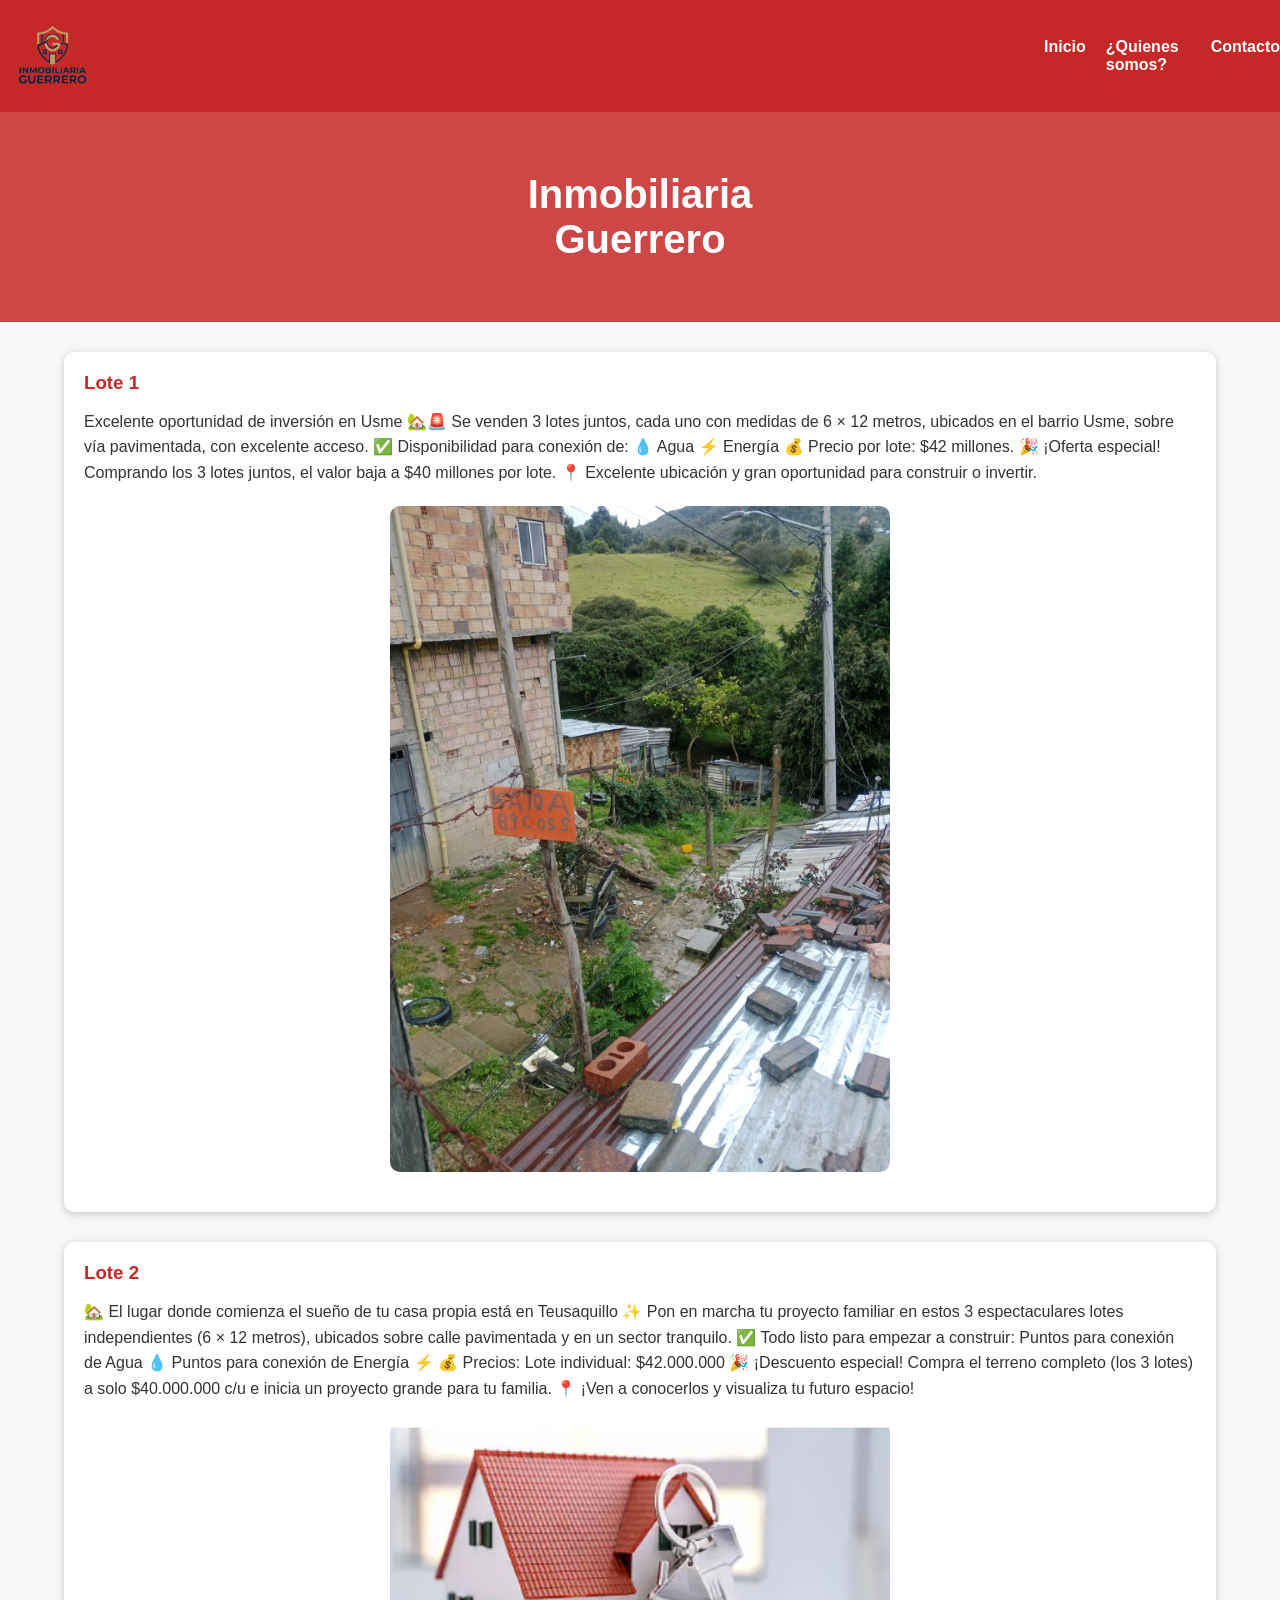
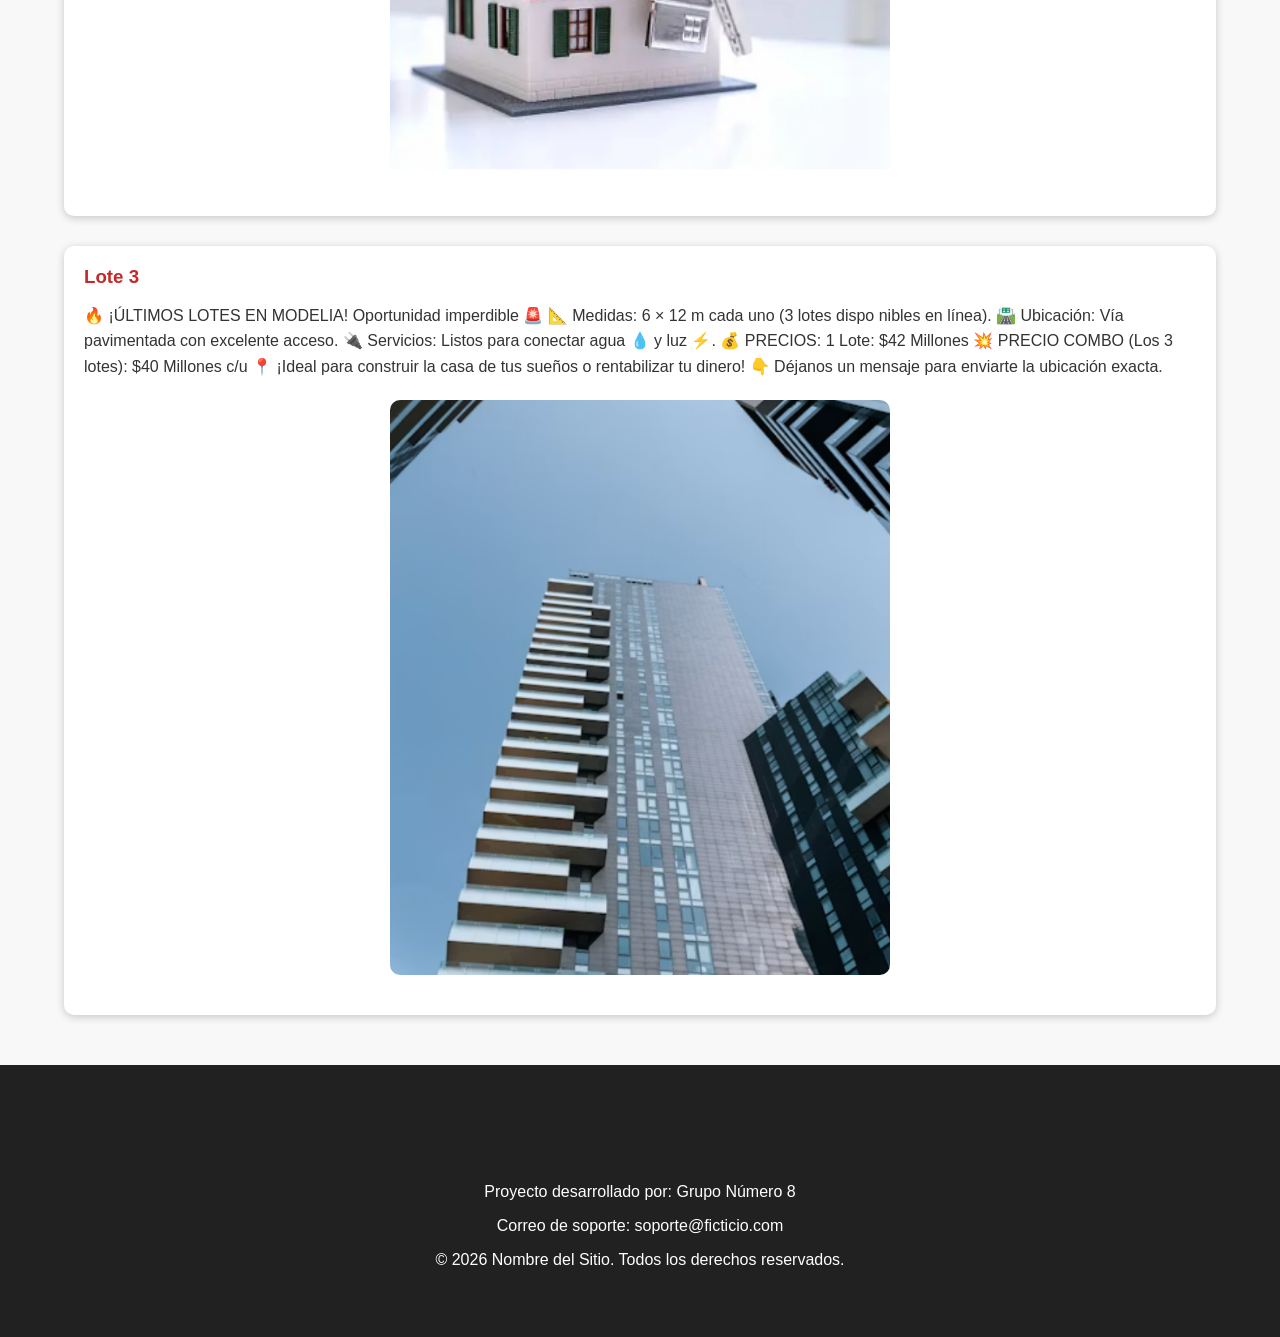
<file: index.html>
<!DOCTYPE html>
<html lang="en">

<head>
    <meta charset="UTF-8" />
    <meta name="viewport" content="width=device-width, initial-scale=1.0" />
    <link rel="stylesheet" href="./css/styles.css" />
    <title>Inmobiliaria Guerrero</title>
</head>

<body>
    <header>
        <nav class="navegation">
            <a>
                <img class="img-nave" src="logo.png" alt="imgLogo" />
            </a>
            <section class="menu" aria-label="Enlaces del sitio">
                <a href="#">Inicio</a>
                <a href="quienes_somos.html">¿Quienes somos?</a>
                <a href="contacto.html">Contacto</a>
            </section>
        </nav>
    </header>
        <section class="sectionEmpresa">
            <h1>Inmobiliaria<br />Guerrero</h1>
        </section>
    <main>
        <section>
            <h3>Lote 1</h3>
            <p>
                Excelente oportunidad de inversión en Usme 🏡🚨 Se venden 3
                lotes juntos, cada uno con medidas de 6 × 12 metros,
                ubicados en el barrio Usme, sobre vía pavimentada, con
                excelente acceso. ✅ Disponibilidad para conexión de: 💧
                Agua ⚡ Energía 💰 Precio por lote: $42 millones. 🎉 ¡Oferta
                especial! Comprando los 3 lotes juntos, el valor baja a $40
                millones por lote. 📍 Excelente ubicación y gran oportunidad
                para construir o invertir.
            </p>

            <img src="./images/Lote Usme img..jpeg" alt="Lote 1" />

        </section>
        <section>
            <h3>Lote 2</h3>
            <p>
                🏡 El lugar donde comienza el sueño de tu casa propia está
                en Teusaquillo ✨ Pon en marcha tu proyecto familiar en
                estos 3 espectaculares lotes independientes (6 × 12 metros),
                ubicados sobre calle pavimentada y en un sector tranquilo.
                ✅ Todo listo para empezar a construir: Puntos para conexión
                de Agua 💧 Puntos para conexión de Energía ⚡ 💰 Precios:
                Lote individual: $42.000.000 🎉 ¡Descuento especial! Compra
                el terreno completo (los 3 lotes) a solo $40.000.000 c/u e
                inicia un proyecto grande para tu familia. 📍 ¡Ven a
                conocerlos y visualiza tu futuro espacio!
            </p>
            <img src="./images/img.2.png" alt="Lote 2" />

        </section>
        <section>
            <h3>Lote 3</h3>
            <p>
                🔥 ¡ÚLTIMOS LOTES EN MODELIA! Oportunidad imperdible 🚨 📐
                Medidas: 6 × 12 m cada uno (3 lotes dispo nibles en línea).
                🛣️ Ubicación: Vía pavimentada con excelente acceso. 🔌
                Servicios: Listos para conectar agua 💧 y luz ⚡. 💰
                PRECIOS: 1 Lote: $42 Millones 💥 PRECIO COMBO (Los 3 lotes):
                $40 Millones c/u 📍 ¡Ideal para construir la casa de tus
                sueños o rentabilizar tu dinero! 👇 Déjanos un mensaje para
                enviarte la ubicación exacta.
            </p>

            <img src="./images/img.1.png" alt="Lote 3">

        </section>
    </main>
    <footer class="piePagina">


        <footer class="piePagina">
            <p>Proyecto desarrollado por: Grupo Número 8</p>
            <p>Correo de soporte: soporte@ficticio.com</p>
            <p>&copy; 2026 Nombre del Sitio. Todos los derechos reservados.</p>
        </footer>
    </body>

</html>
</file>
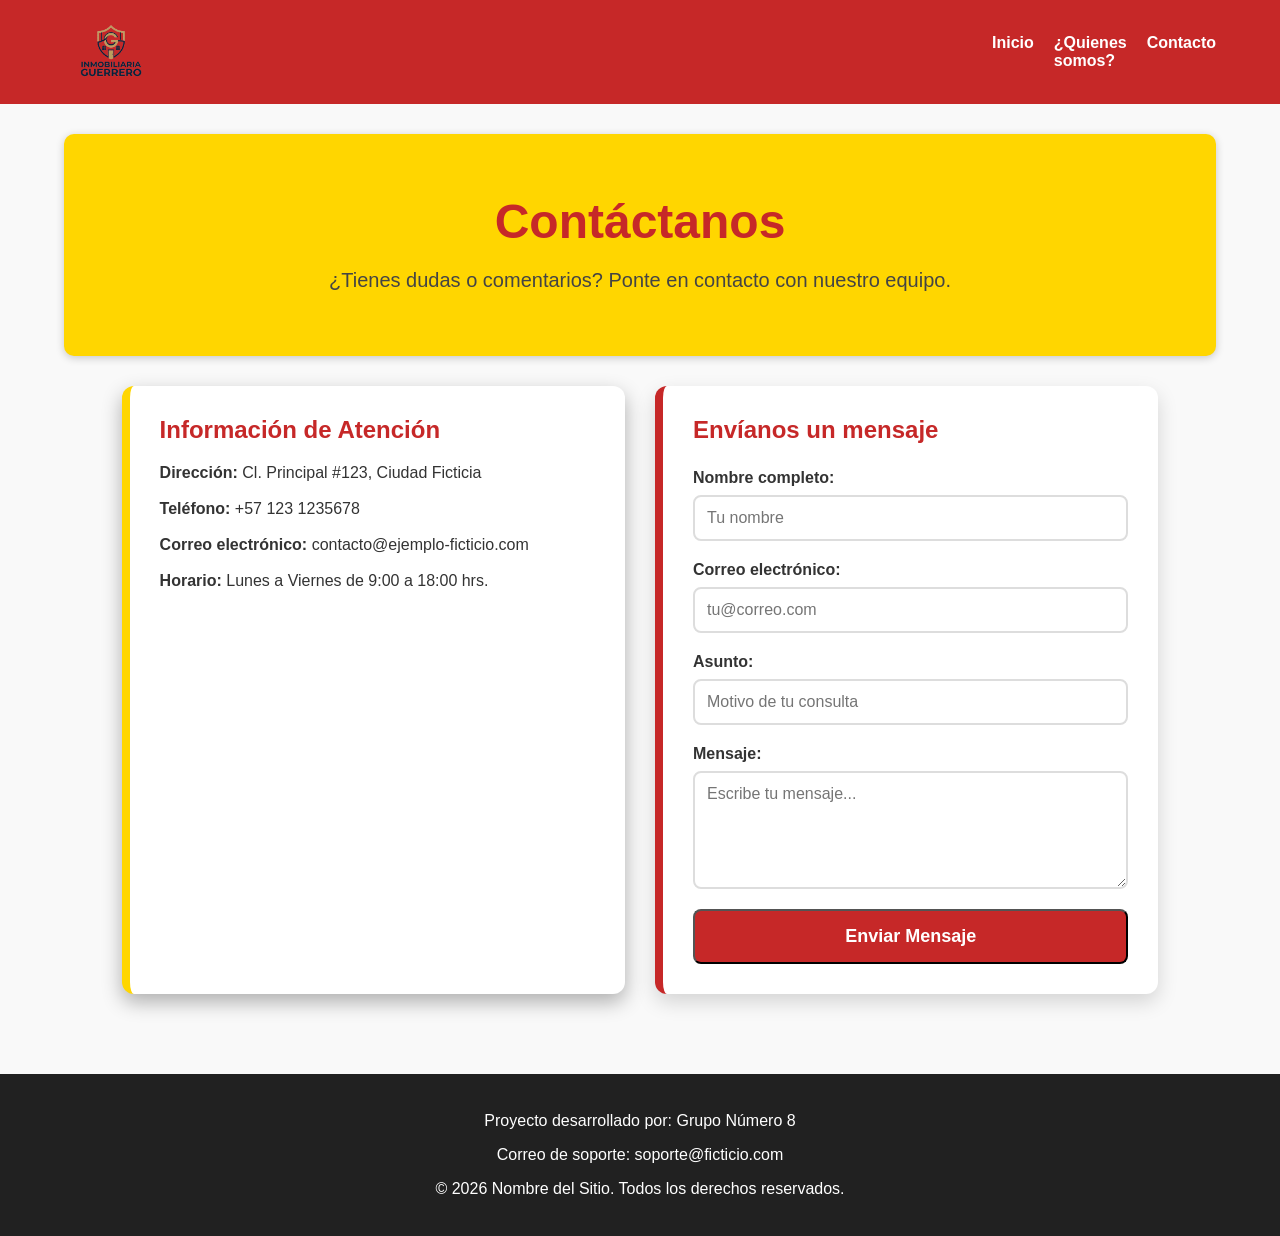
<file: contacto.html>
<!DOCTYPE html>
<html lang="es">
    <head>
        <meta charset="UTF-8" />
        <meta name="viewport" content="width=device-width, initial-scale=1.0" />
        <link rel="stylesheet" href="./css/styles.css" />
        <title>Contacto - Blog</title>
    </head>

    <body class="body-site">
        <header class="navegation">
            <nav class="nav-container">
                <a class="nav-logo-link">
                    <img class="img-nave" src="logo.png" alt="imgLogo" />
                </a>
                <section class="menu" aria-label="Enlaces del sitio">
                    <a class="menu-link" href="index.html">Inicio</a>
                    <a class="menu-link" href="quienes_somos.html"
                        >¿Quienes somos?</a
                    >
                    <a class="menu-link" href="contacto.html">Contacto</a>
                </section>
            </nav>
        </header>

        <main class="main-content">
            <section class="contact-header">
                <h1 class="contact-main-title">Contáctanos</h1>
                <p class="contact-description">
                    ¿Tienes dudas o comentarios? Ponte en contacto con nuestro
                    equipo.
                </p>
            </section>

            <div class="contact-container">
                <section class="contac-info">
                    <h2 class="info-title">Información de Atención</h2>
                    <ul class="info-list">
                        <li class="info-item">
                            <strong class="info-strong">Dirección:</strong> Cl.
                            Principal #123, Ciudad Ficticia
                        </li>
                        <li class="info-item">
                            <strong class="info-strong">Teléfono:</strong> +57
                            123 1235678
                        </li>
                        <li class="info-item">
                            <strong class="info-strong"
                                >Correo electrónico:</strong
                            >
                            contacto@ejemplo-ficticio.com
                        </li>
                        <li class="info-item">
                            <strong class="info-strong">Horario:</strong> Lunes
                            a Viernes de 9:00 a 18:00 hrs.
                        </li>
                    </ul>
                </section>

                <section class="contact-formulario">
                    <h2 class="form-title">Envíanos un mensaje</h2>
                    <form class="form-element" action="#">
                        <div class="form-group">
                            <label class="form-label" for="nombre"
                                >Nombre completo:</label
                            >
                            <input
                                class="form-input"
                                type="text"
                                id="nombre"
                                name="nombre"
                                placeholder="Tu nombre"
                                required
                            />
                        </div>

                        <div class="form-group">
                            <label class="form-label" for="email"
                                >Correo electrónico:</label
                            >
                            <input
                                class="form-input"
                                type="email"
                                id="email"
                                name="email"
                                placeholder="tu@correo.com"
                                required
                            />
                        </div>

                        <div class="form-group">
                            <label class="form-label" for="asunto"
                                >Asunto:</label
                            >
                            <input
                                class="form-input"
                                type="text"
                                id="asunto"
                                name="asunto"
                                placeholder="Motivo de tu consulta"
                                required
                            />
                        </div>

                        <div class="form-group">
                            <label class="form-label" for="mensaje"
                                >Mensaje:</label
                            >
                            <textarea
                                class="form-input"
                                id="mensaje"
                                name="mensaje"
                                rows="5"
                                placeholder="Escribe tu mensaje..."
                                required
                            ></textarea>
                        </div>

                        <button class="form-button" type="submit">
                            Enviar Mensaje
                        </button>
                    </form>
                </section>
            </div>
        </main>

        <footer class="piePagina">
            <p>Proyecto desarrollado por: Grupo Número 8</p>
            <p>Correo de soporte: soporte@ficticio.com</p>
            <p>&copy; 2026 Nombre del Sitio. Todos los derechos reservados.</p>
        </footer>
    </body>
</html>
</file>
<file: css/styles.css>
* {
    margin: 0;
    padding: 0;
    box-sizing: border-box;
    font-family: "Trebuchet MS", "Segoe UI", Arial, sans-serif;
}

body {
    font-family: Arial, Helvetica, sans-serif;
    background: #f8f8f8;
    color: #333;
}
#tituloPag {
    text-align: center;
    margin: 10px;
}

header {
    background: #c62828;
    color: white;
    padding: 20px 0;

    position: sticky;
    top: 0;
}

.navbar {
    width: 90%;
    margin: auto;

    display: flex;
    justify-content: space-between;
    align-items: center;
}

.logo {
    color: #ffd600;
    font-size: 30px;
    font-weight: bold;
}

.menu {
    list-style: none;
    display: flex;
    gap: 30px;
}

.menu a {
    color: white;
    text-decoration: none;
    font-weight: bold;
    transition: 0.3s;
}

.menu a:hover {
    color: #ffd600;
}

.contact-header {
    background: #ffd600;

    text-align: center;

    padding: 60px 20px;
}

.contact-header h1 {
    color: #c62828;

    font-size: 48px;

    margin-bottom: 15px;
}

.contact-header p {
    font-size: 20px;

    color: #444;
}

.contact-container {
    width: 90%;

    margin: 50px auto;

    display: flex;

    gap: 35px;
}

.contact-info {
    flex: 1;

    background: white;

    padding: 30px;

    border-left: 8px solid #ffd600;

    border-radius: 12px;

    box-shadow: 0 8px 20px rgba(0, 0, 0, 0.15);
}

.contact-info h2 {
    color: #c62828;

    margin-bottom: 20px;
}

.contact-info li {
    margin-bottom: 18px;

    list-style: none;
}

.contact-formulario {
    flex: 2;

    background: white;

    padding: 30px;

    border-left: 8px solid #c62828;

    border-radius: 12px;

    box-shadow: 0 8px 20px rgba(0, 0, 0, 0.15);
}

.contact-formulario h2 {
    color: #c62828;

    margin-bottom: 25px;
}

.campo {
    display: flex;

    flex-direction: column;

    margin-bottom: 20px;
}

.campo label {
    margin-bottom: 8px;

    font-weight: bold;
}

.campo input,
.campo textarea {
    padding: 12px;

    border: 2px solid #ddd;

    border-radius: 8px;

    font-size: 16px;
}

.campo input:focus,
.campo textarea:focus {
    border-color: #ffd600;

    outline: none;
}

.btnEnviar {
    background: #c62828;

    color: white;

    border: none;

    padding: 15px 35px;

    border-radius: 8px;

    cursor: pointer;

    font-size: 18px;

    font-weight: bold;

    transition: 0.3s;
}

.btnEnviar:hover {
    background: #ffd600;

    color: #c62828;

    transform: scale(1.05);
}

@media (max-width: 768px) {
    .contact-container {
        flex-direction: column;
    }

    .navbar {
        flex-direction: column;

        gap: 20px;
    }

    .menu {
        flex-direction: column;

        align-items: center;
    }

    .contact-header h1 {
        font-size: 35px;
    }
}

/* ESTILOS DEL CONTACTO.HTML */

.navegation {
    display: flex;
    flex-direction: row;
    justify-content: space-evenly;
    align-items: center;
}

.img-nave {
    max-width: 10%;
}

/* ESTILOS INDEX */

main {
    width: 90%;
    margin: 30px auto;
}

main section {
    background: white;
    margin-bottom: 30px;
    padding: 20px;
    border-radius: 10px;
    box-shadow: 0px 2px 8px rgba(0, 0, 0, 0.2);
}

main section h3 {
    color: #c62828;
    margin-bottom: 15px;
}

main section p {
    line-height: 1.6;
    margin-top: 15px;
}

main section img {
    width: 100%;
    max-width: 500px;
    display: block;
    margin: 20px auto;
    border-radius: 10px;
}
/* Estilos Pagina Quienes Somos */
.sectionEmpresa {
    background:
        linear-gradient(rgba(198, 40, 40, 0.85), rgba(198, 40, 40, 0.85)),
        url("https://images.unsplash.com/photo-1560518883-ce09059eeffa?auto=format&fit=crop&w=1200&q=80");
    background-size: cover;
    background-position: center;
    color: white;
    text-align: center;
    padding: 60px 20px;
}
.sectionEmpresa h1 {
    font-size: 40px;
    font-weight: bold;
    font-family: "Trebuchet MS", "Segoe UI", Arial, sans-serif;
}

.tituloQuienes {
    text-align: center;
    color: #c62828;
    font-size: 60px;
    margin: 40px 0 20px 0;
    font-family: "Trebuchet MS", "Segoe UI", Arial, sans-serif;
}
.contenedor {
    width: 90%;
    max-width: 1100px;
    margin: 0 auto 50px auto;
    display: flex;
    flex-direction: column;
    gap: 30px;
    font-family: "Trebuchet MS", "Segoe UI", Arial, sans-serif;
}

.tarjeta {
    background: white;
    border-radius: 12px;
    box-shadow: 0 8px 20px rgba(0, 0, 0, 0.1);
    display: flex;
    overflow: hidden;
    border-left: 8px solid #c62828;
    transition: transform 0.3s ease;
}

.tarjeta:hover {
    transform: translateY(-5px);
}

.tarjeta2 {
    border-left: none;
    border-right: 8px solid #ffd600;
}

.imagen-tarjeta {
    width: 35%;
    object-fit: cover;
}
.contenido {
    width: 65%;
    padding: 30px;
    justify-content: center;
    align-items: center;
    gap: 15px;
}

.contenido h2 {
    color: black;
    margin-bottom: 15px;
    font-size: 24px;
    text-align: center;
}

.contenido p {
    color: #444;
    line-height: 1.6;
    font-size: 16px;
}
.piePagina {
    display: flex;
    flex-direction: column;
    justify-content: flex-end;
    align-items: center;
    padding: 30px 5%;
    /*text-align: center;*/
    color: #000000;
    background-color: #ffd166;
    position: fixed;
    bottom: 0;
    left: 0;
    width: 100%;
}
.body-site {
    margin: 0;
    font-family: Arial, sans-serif;
    background-color: #f9f9f9;
}

.nav-container {
    width: 90%;
    margin: auto;
    display: flex;
    justify-content: space-between;
    align-items: center;
}

.menu {
    display: flex;
    gap: 20px;
}

.menu-link {
    text-decoration: none;
    color: #333;
    font-weight: 500;
}

.contact-header {
    text-align: center;
    margin-top: 15px;
}

.contact-container {
    width: 90%;
    max-width: 1200px;
    margin: 30px auto;
    display: flex;
    gap: 30px;
}

.contac-info {
    flex: 1;
    background: white;
    padding: 30px;
    border-left: 8px solid #ffd600;
    border-radius: 12px;
    box-shadow: 0 8px 20px rgba(0, 0, 0, 0.3);
}

.info-title {
    color: #c62828;
    margin-bottom: 20px;
    margin-top: 0;
}

.info-list {
    padding: 0;
    margin: 0;
}

.info-item {
    margin-bottom: 18px;
    list-style: none;
}

.contact-formulario {
    flex: 1;
    background: white;
    padding: 30px;
    border-radius: 12px;
    box-shadow: 0 8px 20px rgba(0, 0, 0, 0.15);
}

.form-title {
    color: #c62828;
    margin-bottom: 20px;
    margin-top: 0;
}

.form-group {
    display: flex;
    flex-direction: column;
    margin-bottom: 20px;
}

.form-label {
    margin-bottom: 8px;
    font-weight: bold;
}

.form-input {
    padding: 12px;
    border: 2px solid #ddd;
    border-radius: 8px;
    font-size: 16px;
    font-family: inherit;
}

.form-button {
    background: #c62828;
    color: white;
    padding: 15px 35px;
    border-radius: 8px;
    cursor: pointer;
    font-size: 18px;
    font-weight: bold;
    transition: 0.3s;
    width: 100%;
}

.form-button:hover {
    background: #ffd600;
    color: #c62828;
}

.piePagina {
    display: flex;
    flex-direction: column;
    justify-content: flex-end;
    align-items: center;
    padding: 30px 5%;
    /*text-align: center;*/
    color: #000000;
    background-color: #ffd166;
    position: fixed;
    bottom: 0;
    left: 0;
    width: 100%;
}

footer,
.footer,
.piePagina {
    background: #212121;
    color: white;
    text-align: center;
    padding: 30px 20px;
    margin-top: 50px;

    position: relative;
    width: 100%;
}

footer p,
.footer p,
.piePagina p {
    margin: 8px 0;
}
/* FIN - ESTILOS DEL CONTACTO.HTML */
</file>
